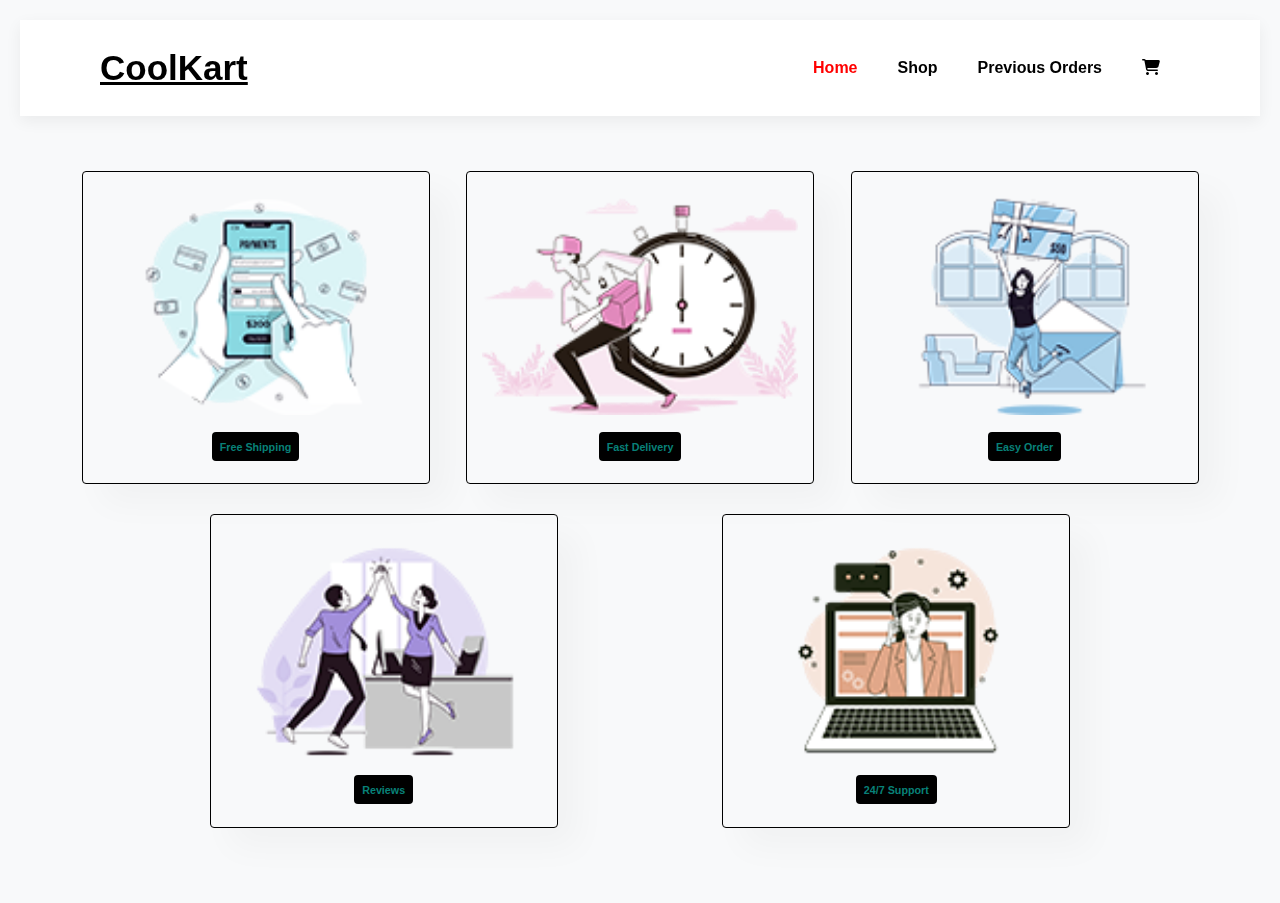
<file: pages/index.html>
<!doctype html>
<html lang="en">
    <head>
        <meta charset="UTF-8" />
        <meta name="viewport" content="width=device-width, initial-scale=1.0" />
        <title>CoolKart</title>
        <link rel="stylesheet" href="../css/style.css" />
        <link
            rel="stylesheet"
            href="https://cdnjs.cloudflare.com/ajax/libs/font-awesome/6.6.0/css/all.min.css"
        />
    </head>
    <body>
        <section id="header">
            <a href="#" class="logo">CoolKart</a>
            <div id="burger-menu" class="burger-menu">
                <span class="bar"></span>
                <span class="bar"></span>
                <span class="bar"></span>
            </div>
            <div id="navbar-container">
                <ul id="navbar">
                    <li><a class="active" href="index.html">Home</a></li>
                    <li><a href="allproduct.html">Shop</a></li>
                    <li><a href="orderhistory.html">Previous Orders</a></li>
                    <li>
                        <a href="cart.html"
                            ><i class="fa-solid fa-cart-shopping"></i
                        ></a>
                    </li>
                </ul>
            </div>
        </section>

        <section id="feature">
            <div class="featureBox">
                <img src="../assests/images/features/f1.png" />
                <h6>Free Shipping</h6>
            </div>
            <div class="featureBox">
                <img src="../assests/images/features/f2.png" />
                <h6>Fast Delivery</h6>
            </div>
            <div class="featureBox">
                <img src="../assests/images/features/f4.png" />
                <h6>Easy Order</h6>
            </div>
            <div class="featureBox">
                <img src="../assests/images/features/f5.png" />
                <h6>Reviews</h6>
            </div>
            <div class="featureBox">
                <img src="../assests/images/features/f6.png" />
                <h6>24/7 Support</h6>
            </div>
        </section>

        <script src="../js/index.js"></script>
    </body>
</html>
</file>
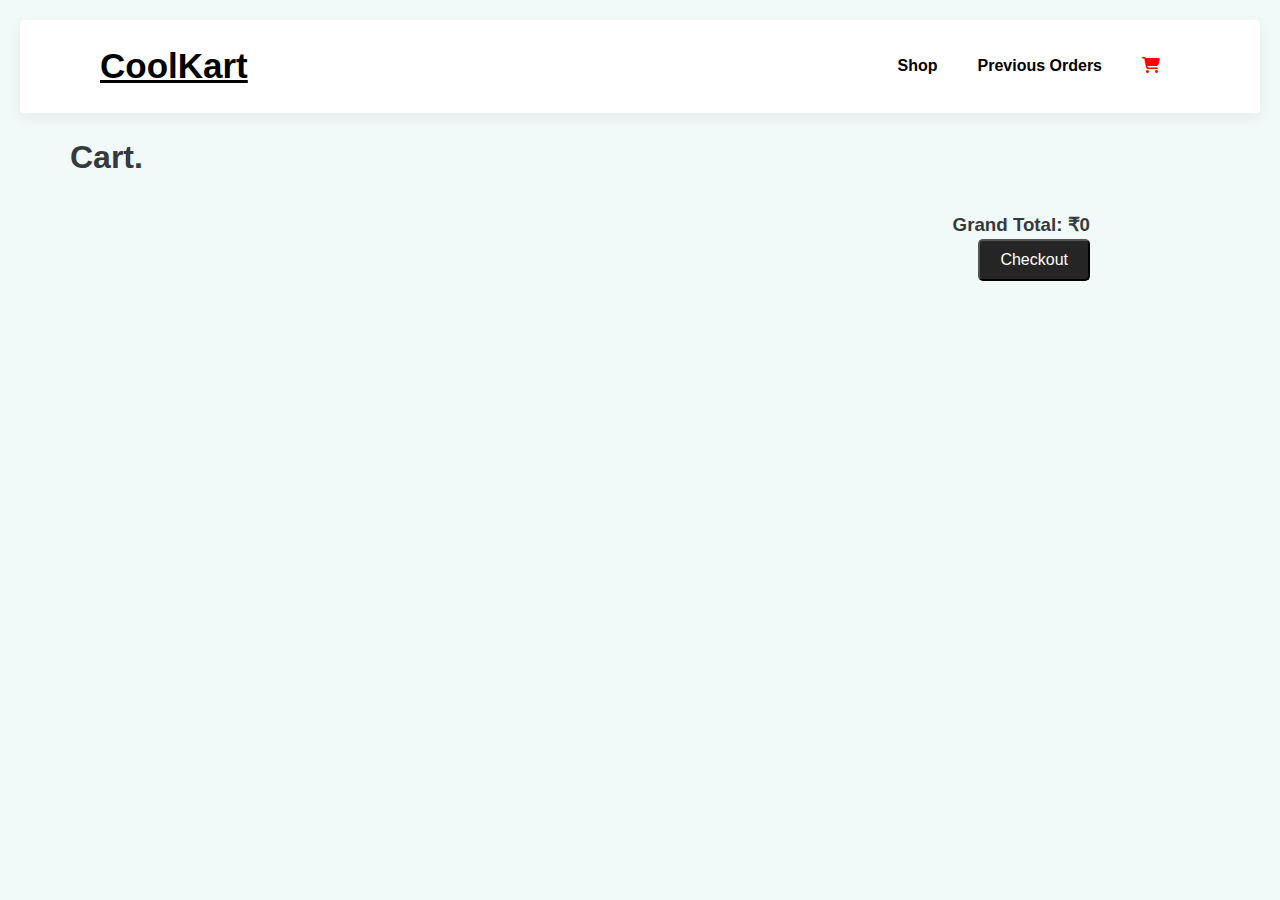
<file: pages/cart.html>
<!DOCTYPE html>
<html lang="en">
<head>
    <meta charset="UTF-8">
    <meta name="viewport" content="width=device-width, initial-scale=1.0">
    <title>Cart</title>
    <link rel="stylesheet" href="../css/cart.css">
    <link rel="stylesheet" href="https://cdnjs.cloudflare.com/ajax/libs/font-awesome/6.6.0/css/all.min.css" />
</head>
<body>
    <section id="header">
        <a href="index.html" class="logo">CoolKart</a>
        <div id="burger-menu" class="burger-menu">
            <span class="bar"></span>
            <span class="bar"></span>
            <span class="bar"></span>
        </div>
        <div id="navbar-container">
            <ul id="navbar">
                <li><a href="allproduct.html">Shop</a></li>
                <li><a href="orderhistory.html">Previous Orders</a></li>
                <li><a href="cart.html" class="active"><i class="fa-solid fa-cart-shopping"></i></a></li>
            </ul>
        </div>
    </section>

    <h1>Cart.</h1>
    <div id="cartContainer">
        
    </div>
    <div id="cartSummary">
        <h3><span id="cartTotal"></span></h3>
        <a href="checkout.html"><button id="checkoutBtn">Checkout</button></a>
    </div>

    <script src="../js/cart.js"></script>
</body>
</html>
</file>
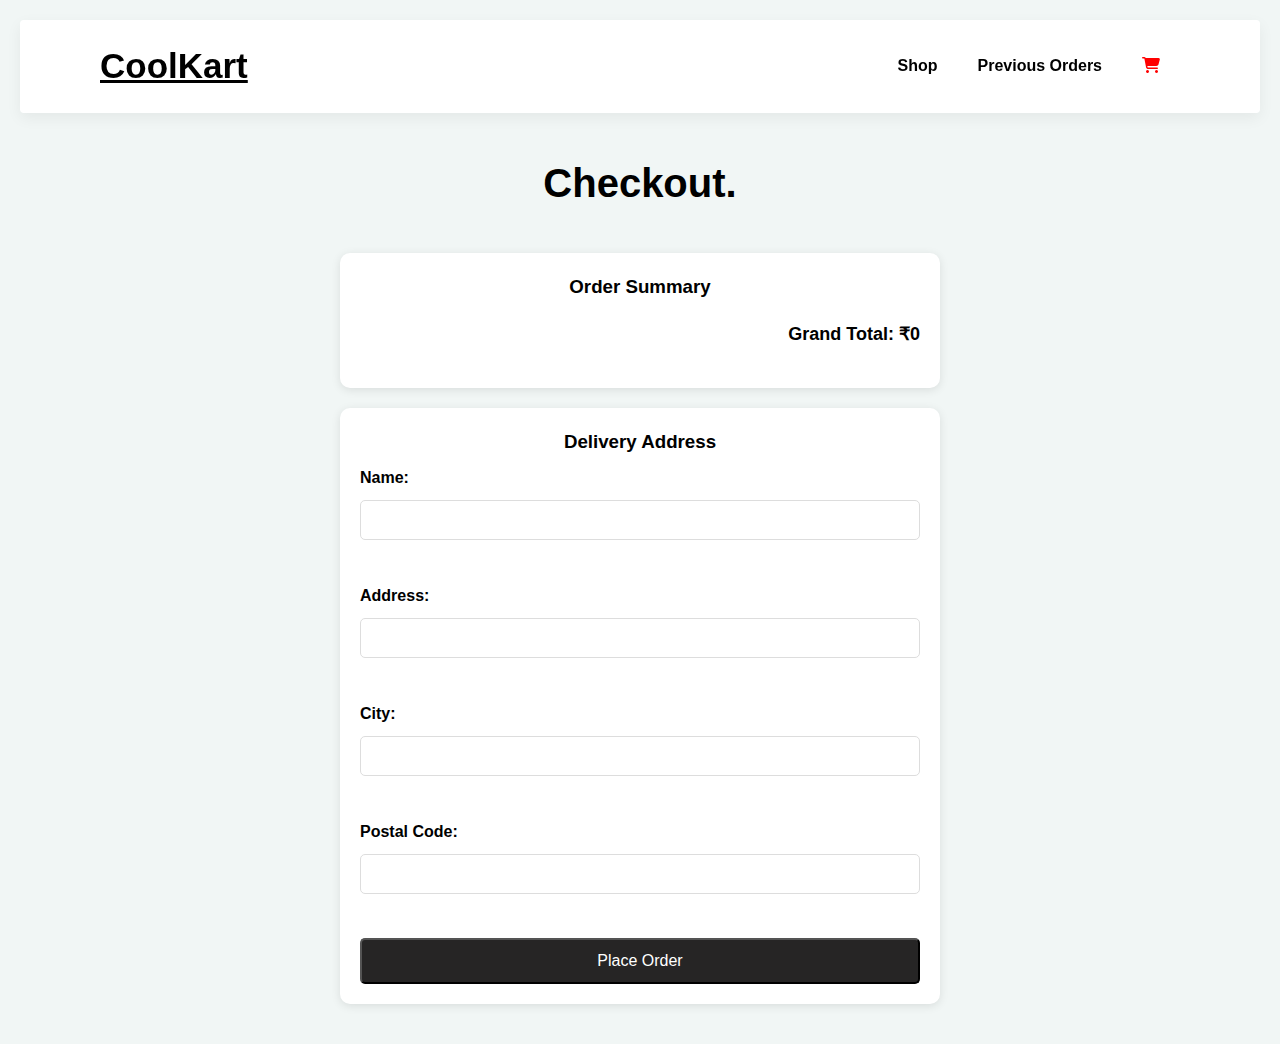
<file: pages/checkout.html>
<!doctype html>
<html lang="en">
    <head>
        <meta charset="UTF-8" />
        <meta name="viewport" content="width=device-width, initial-scale=1.0" />
        <title>Checkout</title>
        <link rel="stylesheet" href="../css/checkout.css" />
        <link
            rel="stylesheet"
            href="https://cdnjs.cloudflare.com/ajax/libs/font-awesome/6.6.0/css/all.min.css"
        />
    </head>
    <body>
        <section id="header">
            <a href="index.html" class="logo">CoolKart</a>
            <div id="burger-menu" class="burger-menu">
                <span class="bar"></span>
                <span class="bar"></span>
                <span class="bar"></span>
            </div>
            <div id="navbar-container">
                <ul id="navbar">
                    <li><a href="allproduct.html">Shop</a></li>
                    <li><a href="orderhistory.html">Previous Orders</a></li>
                    <li>
                        <a href="cart.html" class="active"
                            ><i class="fa-solid fa-cart-shopping"></i
                        ></a>
                    </li>
                </ul>
            </div>
        </section>

        <h1>Checkout.</h1>

        <div id="orderSummary">
            <h3>Order Summary</h3>
            <div id="productList"></div>
            <div id="grandTotal"></div>
        </div>

        <div id="addressSection">
            <h3>Delivery Address</h3>
            <form id="checkoutForm">
                <label for="name">Name:</label>
                <input type="text" id="name" name="name" required />
                <br />
                <label for="address">Address:</label>
                <input type="text" id="address" name="address" required />
                <br />
                <label for="city">City:</label>
                <input type="text" id="city" name="city" required />
                <br />
                <label for="postalCode">Postal Code:</label>
                <input type="text" id="postalCode" name="postalCode" required />
                <br />
                <button type="submit" id="placeOrderBtn">Place Order</button>
            </form>
        </div>

        <script src="../js/checkout.js"></script>
    </body>
</html>
</file>
<file: css/style.css>
* {
    margin: 0;
    padding: 0;
    box-sizing: border-box;
}

body {
    font-family: "Segoe UI", Tahoma, Geneva, Verdana, sans-serif;
    line-height: 1.6;
    background-color: #f8f9fa;
    color: #343a40;
    padding: 20px;
}

.logo {
    font-size: 35px;
    font-weight: 800;
    color: black;
}

#header {
    display: flex;
    align-items: center;
    justify-content: space-between;
    padding: 20px 80px;
    box-shadow: 0 5px 15px rgba(0, 0, 0, 0.06);
    z-index: 10;
    position: sticky;
    top: 0;
    left: 0;
    background: #ffffff;
}

.burger-menu {
    display: none;
    flex-direction: column;
    cursor: pointer;
    position: relative;
}

.burger-menu .bar {
    width: 25px;
    height: 3px;
    background-color: black;
    margin: 4px 0;
    transition: 0.3s;
}

#navbar {
    display: flex;
    align-items: center;
    list-style: none;
}

#navbar li {
    padding: 0 20px;
}

#navbar li a {
    text-decoration: none;
    font-size: 16px;
    font-weight: 600;
    color: black;
    transition: 0.3s ease-in-out;
}

#navbar li a:hover,
#navbar li a.active {
    color: red;
}

/* media queries */
@media (max-width: 768px) {
    #header {
        padding: 20px;
        justify-content: space-between;
    }

    #navbar-container {
        display: none;
        width: 30%;
        position: absolute;
        top: 61px;
        right: 0;
        background: #ffffff;
        z-index: 5;
        border-radius: 0px 0px 0px 50px;
    }

    #navbar {
        display: block;
        width: 100%;
        text-align: center;
        padding: 0;
    }

    #navbar li {
        padding: 8px 0;
    }

    #navbar li a {
        font-size: 18px;
    }

    .burger-menu {
        display: flex;
    }
}

#navbar-container.active {
    display: block;
}

#feature {
    padding: 40px;
    display: flex;
    align-items: center;
    justify-content: space-evenly;
    flex-wrap: wrap;
}

#feature .featureBox {
    width:30% ;
    text-align: center;
    padding: 25px 15px;
    box-shadow: 20px 20px 34px rgb(0, 0, 0, 0.03);
    border: 1px solid black;
    border-radius: 4px;
    margin: 15px;
}

#feature .featureBox:hover {
    box-shadow: 10px 10px 60px rgb(70, 62, 221, 0.2);
}

#feature .featureBox img {
    width: 100%;
    margin-bottom: 10px;
}

#feature .featureBox h6 {
    display: inline;
    padding: 9px 8px 8px 8px;
    line-height: 1;
    border-radius: 4px;
    color: #088178;
    background-color: black;
}
</file>
<file: css/cart.css>
* {
    margin: 0;
    padding: 0;
    box-sizing: border-box;
}

body {
    font-family: "Segoe UI", Tahoma, Geneva, Verdana, sans-serif;
    line-height: 1.5;
    background-color: #f1f9f9;
    color: #343a40;
    padding: 20px;
}

h1 {
    margin: 20px 0px 0px 50px;
}

@media (max-width: 768px) {
    h1 {
        margin: 20px 0px 0px 0px;
        text-align: center;
    }
}

.logo {
    font-size: 35px;
    font-weight: 800;
    color: black;
}

#header {
    display: flex;
    align-items: center;
    justify-content: space-between;
    padding: 20px 80px;
    border-radius: 4px;
    box-shadow: 0 5px 15px rgba(0, 0, 0, 0.06);
    z-index: 10;
    position: sticky;
    top: 0;
    left: 0;
    background: #ffffff;
}

.burger-menu {
    display: none;
    flex-direction: column;
    cursor: pointer;
    position: relative;
}

.burger-menu .bar {
    width: 25px;
    height: 3px;
    background-color: black;
    margin: 4px 0;
    transition: 0.3s;
}

#navbar {
    display: flex;
    align-items: center;
    list-style: none;
}

#navbar li {
    padding: 0 20px;
}

#navbar li a {
    text-decoration: none;
    font-size: 16px;
    font-weight: 600;
    color: black;
    transition: 0.3s ease-in-out;
}

#navbar li a:hover,
#navbar li a.active {
    color: red;
}

/* media queries */
@media (max-width: 768px) {
    #header {
        padding: 20px;
        justify-content: space-between;
    }

    #navbar-container {
        display: none;
        width: 30%;
        position: absolute;
        top: 61px;
        right: 0;
        background: #ffffff;
        z-index: 5;
        border-radius: 0px 0px 0px 50px;
    }

    #navbar {
        display: block;
        width: 100%;
        text-align: center;
        padding: 0;
    }

    #navbar li {
        padding: 8px 0;
    }

    #navbar li a {
        font-size: 18px;
    }

    .burger-menu {
        display: flex;
    }
}

#navbar-container.active {
    display: block;
}

#cartContainer {
    margin: 30px auto;
    background-color: #f9f9f9;
    border-radius: 10px;
    box-shadow: 0 2px 10px rgba(0, 0, 0, 0.1);
    max-width: 900px;
}

.cartItem {
    display: flex;
    align-items: center;
    justify-content: space-evenly;
    border-bottom: 1px solid #ddd;
    padding: 20px;
}

.imgAndName {
    display: flex;
    align-items: center;
    gap: 10px;
    justify-content: flex-start;
}

.itemImg {
    width: 100px;
    height: auto;
    border-radius: 8px;
}

.itemDetails {
    width: 50%;
    display: flex;
    align-items: center;
    justify-content: space-evenly;
}

.quantityControl {
    display: flex;
    align-items: center;
    gap: 4px;
}

.quantityControl button {
    width: 30px;
    height: 30px;
    font-size: 16px;
    border: 1px solid #ddd;
    cursor: pointer;
}
.quantityControl .removeBtn:hover {
    background-color: red;
}

@media (max-width: 768px) {
    .cartItem {
        flex-direction: column;
    }
    .itemDetails {
        width: 100%;
        justify-content: space-around;
        height: 60px;
        font-size: 12px;
    }
    .imgAndName {
        width: 100%;
        font-size: 14px;
    }
}

#cartSummary {
    max-width: 900px;
    margin: 20px auto;
    text-align: right;
}

#checkoutBtn {
    padding: 10px 20px;
    background-color: #262525;
    color: white;
    border-radius: 5px;
    cursor: pointer;
    font-size: 16px;
}
</file>
<file: css/checkout.css>
* {
    margin: 0;
    padding: 0;
    box-sizing: border-box;
}

body {
    font-family: "Segoe UI", Tahoma, Geneva, Verdana, sans-serif;
    background-color: #f1f6f5;
    padding: 20px;
    line-height: 1.5;
}

h1 {
    text-align: center;
    margin: 40px;
    font-size: 40px;
}

.logo {
    font-size: 35px;
    font-weight: 800;
    color: black;
}

#header {
    display: flex;
    align-items: center;
    justify-content: space-between;
    padding: 20px 80px;
    border-radius: 4px;
    box-shadow: 0 5px 15px rgba(0, 0, 0, 0.06);
    z-index: 10;
    position: sticky;
    top: 0;
    left: 0;
    background: #ffffff;
}

.burger-menu {
    display: none;
    flex-direction: column;
    cursor: pointer;
    position: relative;
}

.burger-menu .bar {
    width: 25px;
    height: 3px;
    background-color: black;
    margin: 4px 0;
    transition: 0.3s;
}

#navbar {
    display: flex;
    align-items: center;
    list-style: none;
}

#navbar li {
    padding: 0 20px;
}

#navbar li a {
    text-decoration: none;
    font-size: 16px;
    font-weight: 600;
    color: black;
    transition: 0.3s ease-in-out;
}

#navbar li a:hover,
#navbar li a.active {
    color: red;
}

/* media queries */
@media (max-width: 768px) {
    #header {
        padding: 20px;
        justify-content: space-between;
    }

    #navbar-container {
        display: none;
        width: 30%;
        position: absolute;
        top: 61px;
        right: 0;
        background: #ffffff;
        z-index: 5;
        border-radius: 0px 0px 0px 50px;
    }

    #navbar {
        display: block;
        width: 100%;
        text-align: center;
        padding: 0;
    }

    #navbar li {
        padding: 8px 0;
    }

    #navbar li a {
        font-size: 18px;
    }

    .burger-menu {
        display: flex;
    }
}

#navbar-container.active {
    display: block;
}

#orderSummary,
#addressSection {
    background-color: #ffffff;
    border-radius: 10px;
    box-shadow: 0 2px 10px rgba(0, 0, 0, 0.1);
    padding: 20px;
    max-width: 600px;
    margin: 20px auto;
}

h3 {
    margin-bottom: 10px;
    text-align: center;
}

#productList {
    margin-bottom: 20px;
}

.orderItem {
    display: flex;
    justify-content: space-between;
    margin-bottom: 10px;
    border-bottom: 1px solid #ddd;
    padding-bottom: 10px;
}

#grandTotal {
    text-align: right;
    font-size: 18px;
    margin-bottom: 20px;
}

form {
    display: flex;
    flex-direction: column;
    gap: 10px;
}

form label {
    font-weight: bold;
}

form input {
    padding: 10px;
    border: 1px solid #ddd;
    border-radius: 5px;
    font-size: 16px;
}

#placeOrderBtn {
    background-color: #262525;
    color: white;
    padding: 12px;
    border-radius: 5px;
    font-size: 16px;
    cursor: pointer;
    transition: background-color 0.3s ease;
}

#placeOrderBtn:hover {
    background-color: #4a90e2;
}
</file>
